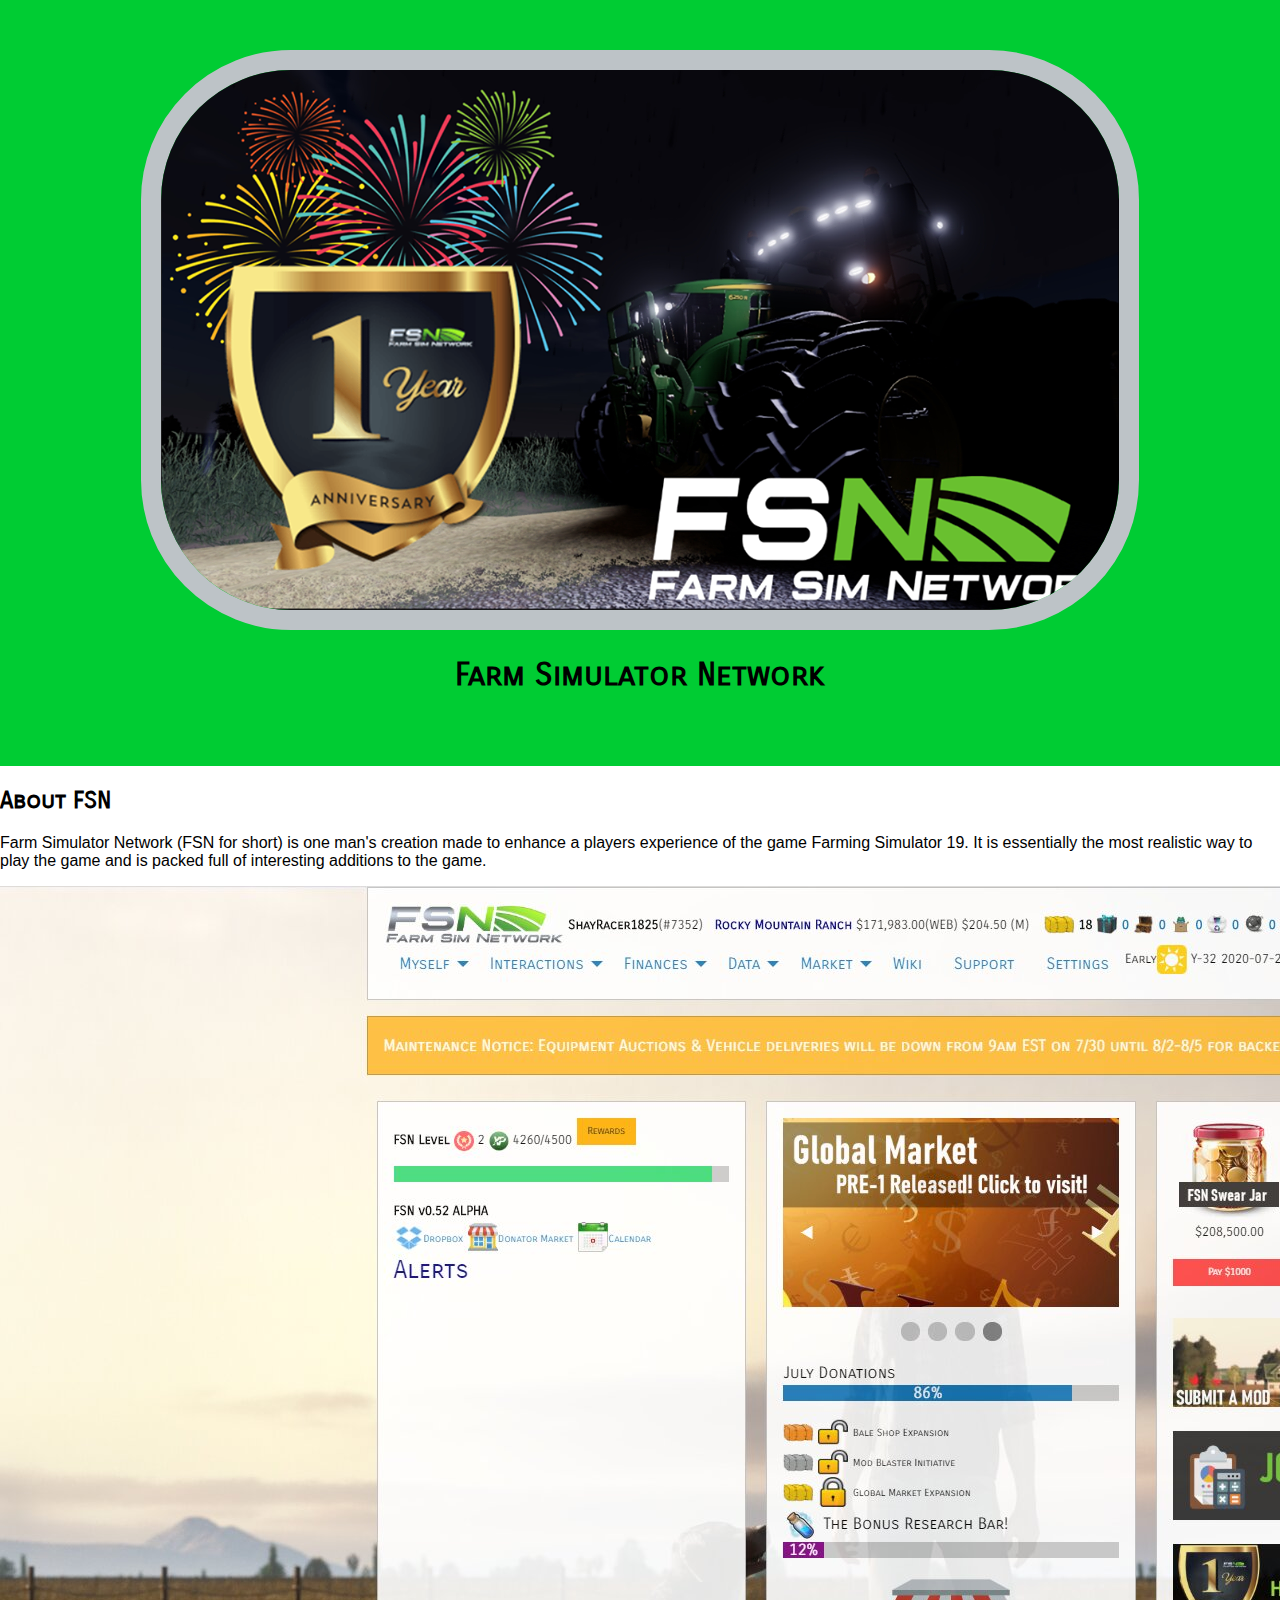
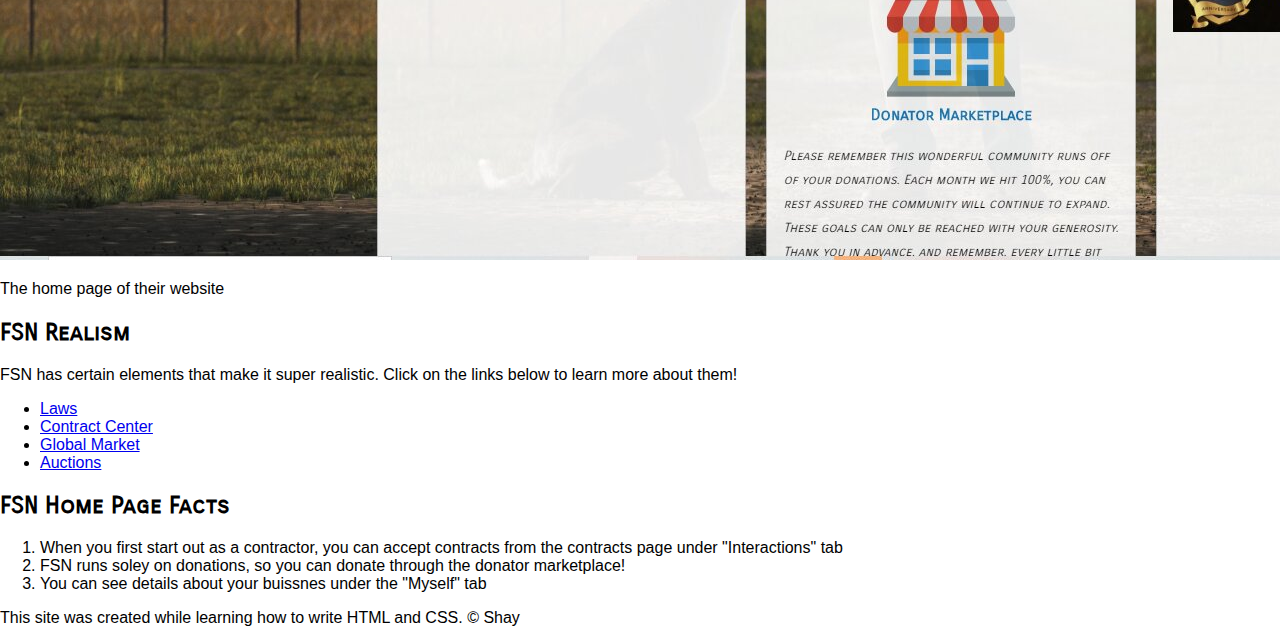
<file: index.html>
<!DOCTYPE html>
<html>
<head>
	<title>Farm Simulator Network</title>
	<link rel="icon" href="trac favicon.jpg">
	<link href="https://fonts.googleapis.com/css2?family=Carrois+Gothic+SC&display=swap" rel="stylesheet">
	<link rel="stylesheet" type="text/css" href="fsn.css">
</head>
<body>
	<!-- header element -->
	<header>
		<img src="fsn1year.jpg">
		<h1>Farm Simulator Network</h1>
	</header>

	<!-- main element -->
	<main>
		<h2>About FSN</h2>
		<p>Farm Simulator Network (FSN for short) is one man's creation made to enhance a players experience of the game Farming Simulator 19. It is essentially the most realistic way to play the game and is packed full of interesting additions to the game.</p>
		<img src="fsnsite.jpg">
		<p>The home page of their website</p>
		
		<h2>FSN Realism</h2>
		<p>FSN has certain elements that make it super realistic. Click on the links below to learn more about them!</p>
		<ul>
			<li><a target="-blank" href="https://farmsimulatornetwork.info/wiki/Laws">Laws</a></li>
			<li><a target="-blank"href="https://farmsimulatornetwork.info/wiki/Contract_Center">Contract Center</a></li>
			<li><a target="-blank"href="https://farmsimulatornetwork.info/wiki/Global_Market">Global Market</a></li>
			<li><a target="-blank"href="https://farmsimulatornetwork.info/wiki/Auctions">Auctions</a></li>
		</ul><!-- Facts -->
		
		<!-- Facts -->
		<h2>FSN Home Page Facts</h2>
		<ol>
			<li>When you first start out as a contractor, you can accept contracts from the contracts page under "Interactions" tab </li>
			<li>FSN runs soley on donations, so you can donate through the donator marketplace!</li>
			<li>You can see details about your buissnes under the "Myself" tab </li>
		</ol>
	</main>

	<!-- Footer Element -->
	<footer>
		<p>This site was created while learning how to write HTML and CSS. &copy; Shay</p>
	</footer>

</body>
</html>
</file>
<file: fsn.css>
body{
	margin: 0;
	font-family: Helvetica, Arial, sans-serif
}

header{
	background-color: #00CC33;
     text-align: center;
     padding-top: 50px;
     padding-bottom: 50px

}

h1,h2{
	font-family: 'Carrois Gothic SC', sans-serif;
}

header h1{
	color: black;

}

header img{
	border-radius: 150px;
	border: 20px solid #BDC3C7
}
</file>
